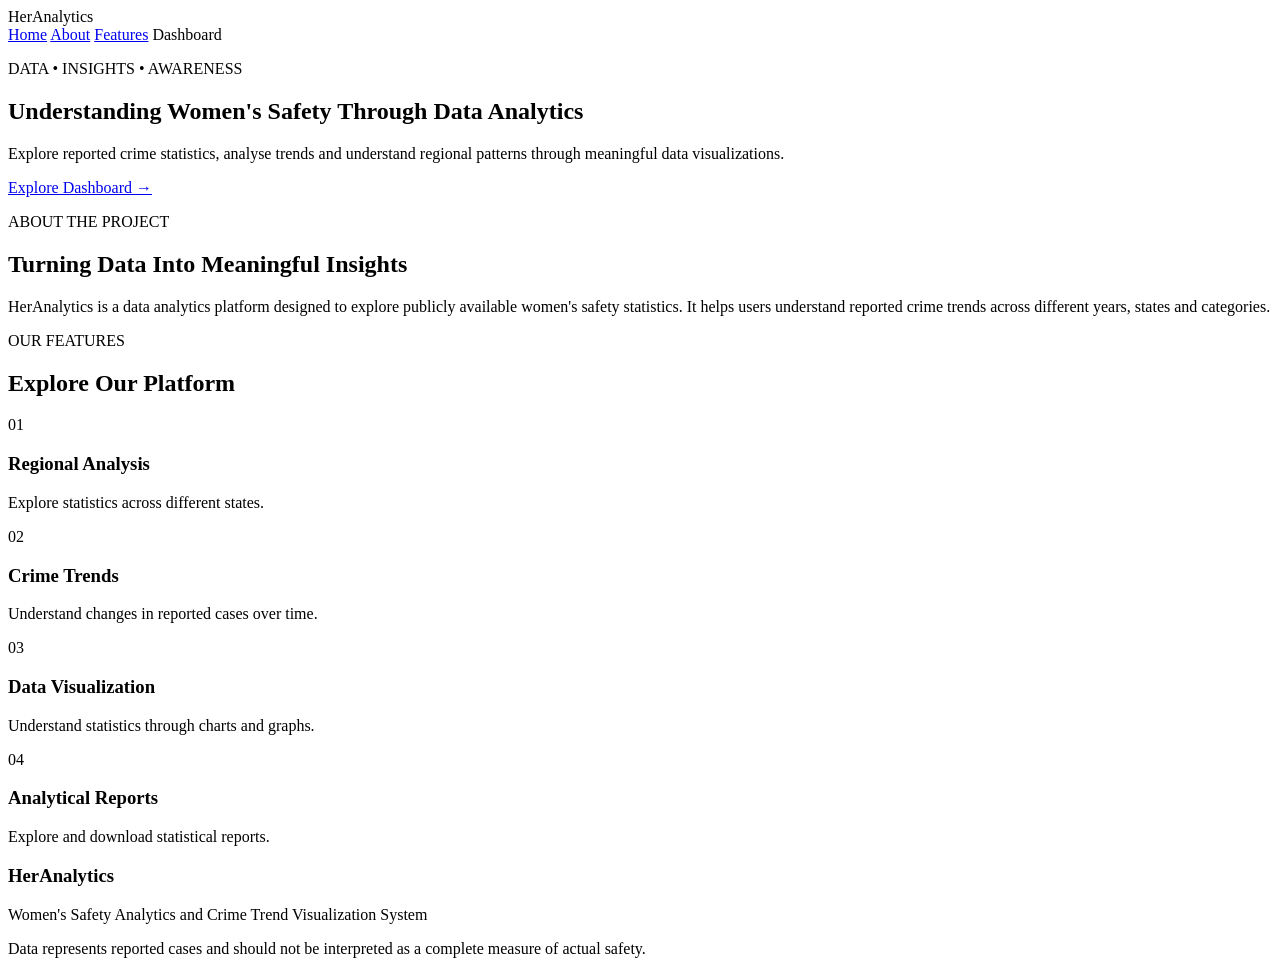
<file: women-safety-analytics/src/main/resources/templates/index.html>
<!-- 
<!DOCTYPE html>
<html lang="en">
<head>
    <meta charset="UTF-8">
    <meta name="viewport" content="width=device-width, initial-scale=1.0">
    <title>HerAnalytics | Women Safety Analytics</title>
    <link rel="stylesheet" href="/women-safety-analytics/src/main/resources/static/style.css">
</head>
<body>
    
  <header>
    <h1>HerAnalytics</h1>
    <nav>
        <a href="/">Home</a>
        <a href="#features">Features</a>
        <a href="#about">About</a>
    </nav>
</header>

<section class="hero" id="about">
    <h2>Women's Safety Through Data</h2>
    <p>
        Explore crime statistics, understand regional trends,
        compare data and discover meaningful insights through
        interactive analytics.
    </p>
</section>

<section class="features" id="features">
    <h2>Explore Our Platform</h2>

    <div class="feature-container">
        <div class="feature-card">
            <h3>Regional Analysis</h3>
            <p>Explore women's safety statistics across states.</p>
        </div>

        <div class="feature-card">
            <h3>Crime Trends</h3>
            <p>Understand changes in reported cases over time.</p>
        </div>

        <div class="feature-card">
            <h3>Data Visualization</h3>
            <p>Understand statistics through charts and graphs.</p>
        </div>

        <div class="feature-card">
            <h3>Reports</h3>
            <p>Generate useful analytical reports.</p>
        </div>
    </div>
</section>

<footer>
    <p>HerAnalytics | Women Safety Analytics and Crime Trend Visualization System</p>
</footer>
</body>
</html> -->



<!DOCTYPE html>
<html lang="en" xmlns:th="http://www.thymeleaf.org">
<head>
    <meta charset="UTF-8">
    <meta name="viewport" content="width=device-width, initial-scale=1.0">

    <title>HerAnalytics | Women's Safety Analytics</title>

   <link rel="stylesheet" th:href="@{/css/style.css}">
</head>

<body>

<header class="navbar">
    <div class="logo">HerAnalytics</div>

    <nav>
        <a href="/">Home</a>
        <a href="#about">About</a>
        <a href="#features">Features</a>
        <a th:href="@{/dashboard}" class="nav-button">
            Dashboard
        </a>
    </nav>
</header>

<section class="hero">
    <div class="hero-content">
        <p class="eyebrow">DATA • INSIGHTS • AWARENESS</p>

        <h1>
            Understanding Women's Safety
            Through Data Analytics
        </h1>

        <p class="hero-description">
            Explore reported crime statistics, analyse trends
            and understand regional patterns through meaningful
            data visualizations.
        </p>

        <a href="/dashboard" class="primary-button">
            Explore Dashboard →
        </a>
    </div>
</section>

<section class="about" id="about">
    <p class="section-label">ABOUT THE PROJECT</p>

    <h2>Turning Data Into Meaningful Insights</h2>

    <p>
        HerAnalytics is a data analytics platform designed to
        explore publicly available women's safety statistics.
        It helps users understand reported crime trends across
        different years, states and categories.
    </p>
</section>

<section class="features" id="features">
    <p class="section-label">OUR FEATURES</p>

    <h2>Explore Our Platform</h2>

    <div class="feature-container">

        <div class="feature-card">
            <span>01</span>
            <h3>Regional Analysis</h3>
            <p>Explore statistics across different states.</p>
        </div>

        <div class="feature-card">
            <span>02</span>
            <h3>Crime Trends</h3>
            <p>Understand changes in reported cases over time.</p>
        </div>

        <div class="feature-card">
            <span>03</span>
            <h3>Data Visualization</h3>
            <p>Understand statistics through charts and graphs.</p>
        </div>

        <div class="feature-card">
            <span>04</span>
            <h3>Analytical Reports</h3>
            <p>Explore and download statistical reports.</p>
        </div>

    </div>
</section>

<footer>
    <h3>HerAnalytics</h3>
    <p>Women's Safety Analytics and Crime Trend Visualization System</p>
    <p class="footer-note">
        Data represents reported cases and should not be interpreted
        as a complete measure of actual safety.
    </p>
</footer>

</body>
</html>
</file>
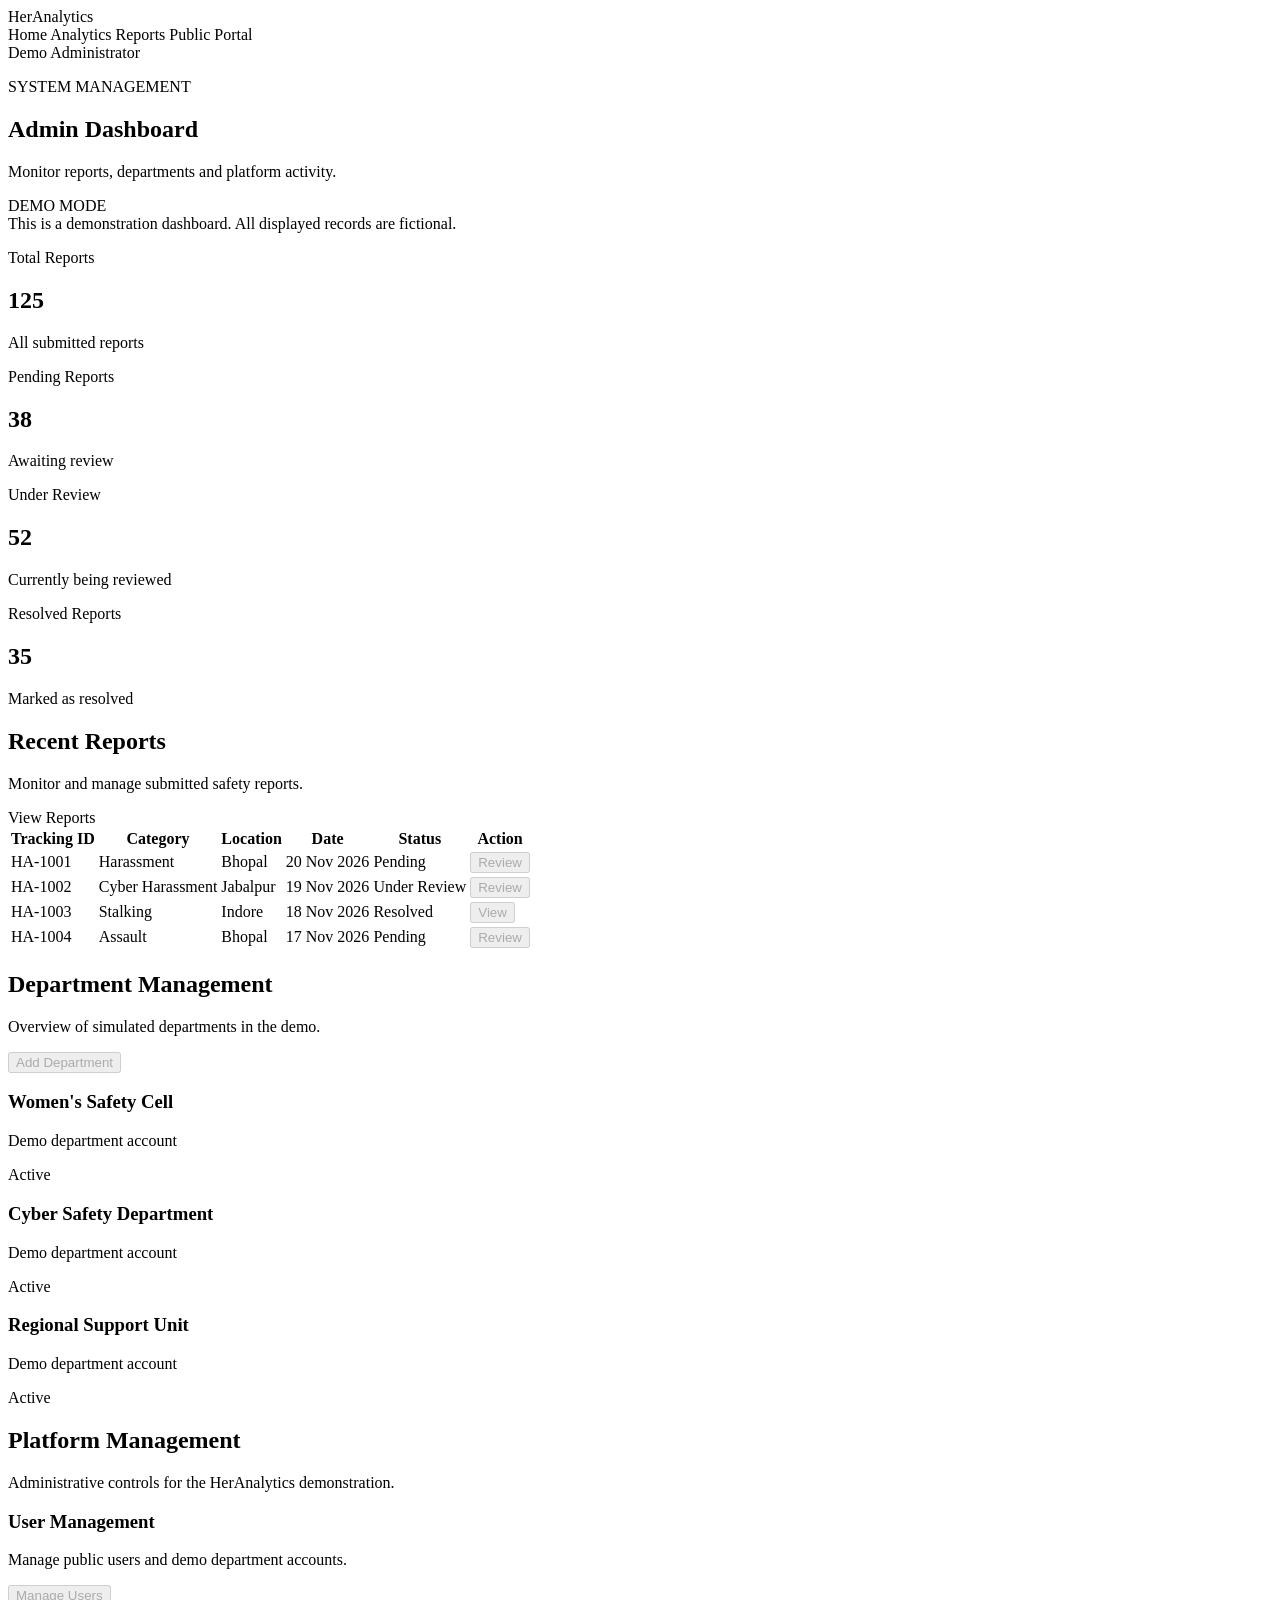
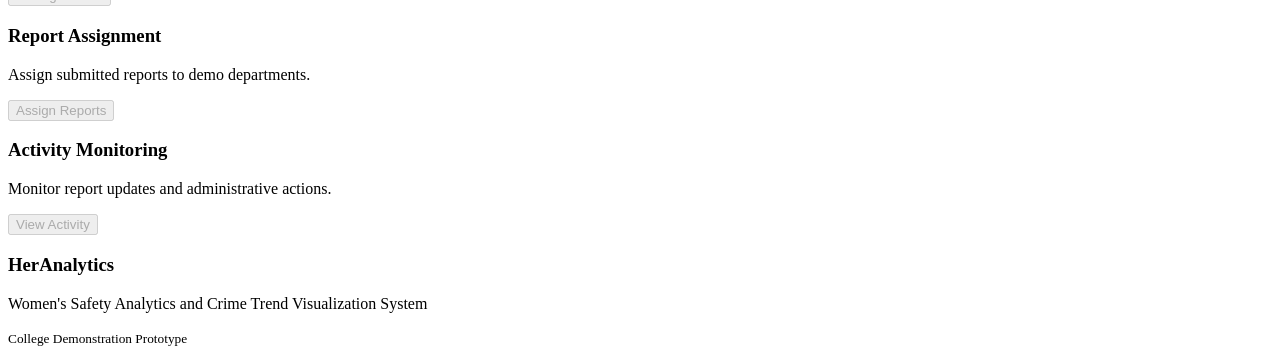
<file: women-safety-analytics/src/main/resources/templates/admin.html>
<!DOCTYPE html>
<html lang="en" xmlns:th="http://www.thymeleaf.org">
<head>
    <meta charset="UTF-8">
    <meta name="viewport" content="width=device-width, initial-scale=1.0">
    <title>Admin Dashboard | HerAnalytics</title>
    <link rel="stylesheet" th:href="@{/css/style.css}">
</head>

<body class="admin-body">

<header class="admin-navbar">
    <div class="admin-logo">HerAnalytics</div>
    <nav>
        <a th:href="@{/}">Home</a>
        <a th:href="@{/dashboard}">Analytics</a>
        <a th:href="@{/reports}">Reports</a>
        <a th:href="@{/submit-report}">Public Portal</a>
    </nav>
    <span class="admin-profile">Demo Administrator</span>
</header>

<main class="admin-container">

    <section class="admin-heading">
        <div>
            <p class="admin-label">SYSTEM MANAGEMENT</p>
            <h1>Admin Dashboard</h1>
            <p>Monitor reports, departments and platform activity.</p>
        </div>
        <span class="admin-demo-tag">DEMO MODE</span>
    </section>

    <div class="admin-notice">
        This is a demonstration dashboard. All displayed records are fictional.
    </div>

    <!-- Overview cards -->
    <section class="admin-stats">

        <div class="admin-stat-card">
            <p>Total Reports</p>
            <h2>125</h2>
            <span>All submitted reports</span>
        </div>

        <div class="admin-stat-card">
            <p>Pending Reports</p>
            <h2>38</h2>
            <span>Awaiting review</span>
        </div>

        <div class="admin-stat-card">
            <p>Under Review</p>
            <h2>52</h2>
            <span>Currently being reviewed</span>
        </div>

        <div class="admin-stat-card">
            <p>Resolved Reports</p>
            <h2>35</h2>
            <span>Marked as resolved</span>
        </div>

    </section>

    <!-- Reports table -->
    <section class="admin-section">

        <div class="admin-section-heading">
            <div>
                <h2>Recent Reports</h2>
                <p>Monitor and manage submitted safety reports.</p>
            </div>
            <a th:href="@{/reports}" class="admin-link">View Reports</a>
        </div>

        <div class="admin-table-wrapper">
            <table class="admin-table">
                <thead>
                    <tr>
                        <th>Tracking ID</th>
                        <th>Category</th>
                        <th>Location</th>
                        <th>Date</th>
                        <th>Status</th>
                        <th>Action</th>
                    </tr>
                </thead>

                <tbody>
                    <tr>
                        <td>HA-1001</td>
                        <td>Harassment</td>
                        <td>Bhopal</td>
                        <td>20 Nov 2026</td>
                        <td><span class="status pending">Pending</span></td>
                        <td><button class="admin-action" disabled>Review</button></td>
                    </tr>

                    <tr>
                        <td>HA-1002</td>
                        <td>Cyber Harassment</td>
                        <td>Jabalpur</td>
                        <td>19 Nov 2026</td>
                        <td><span class="status reviewing">Under Review</span></td>
                        <td><button class="admin-action" disabled>Review</button></td>
                    </tr>

                    <tr>
                        <td>HA-1003</td>
                        <td>Stalking</td>
                        <td>Indore</td>
                        <td>18 Nov 2026</td>
                        <td><span class="status resolved">Resolved</span></td>
                        <td><button class="admin-action" disabled>View</button></td>
                    </tr>

                    <tr>
                        <td>HA-1004</td>
                        <td>Assault</td>
                        <td>Bhopal</td>
                        <td>17 Nov 2026</td>
                        <td><span class="status pending">Pending</span></td>
                        <td><button class="admin-action" disabled>Review</button></td>
                    </tr>
                </tbody>
            </table>
        </div>

    </section>

    <!-- Department management -->
    <section class="admin-section">

        <div class="admin-section-heading">
            <div>
                <h2>Department Management</h2>
                <p>Overview of simulated departments in the demo.</p>
            </div>
            <button class="admin-primary-button" disabled>
                Add Department
            </button>
        </div>

        <div class="department-grid">

            <div class="department-card">
                <h3>Women's Safety Cell</h3>
                <p>Demo department account</p>
                <span class="department-active">Active</span>
            </div>

            <div class="department-card">
                <h3>Cyber Safety Department</h3>
                <p>Demo department account</p>
                <span class="department-active">Active</span>
            </div>

            <div class="department-card">
                <h3>Regional Support Unit</h3>
                <p>Demo department account</p>
                <span class="department-active">Active</span>
            </div>

        </div>

    </section>

    <!-- Platform management -->
    <section class="admin-section">
        <h2>Platform Management</h2>
        <p class="admin-description">
            Administrative controls for the HerAnalytics demonstration.
        </p>

        <div class="management-grid">
            <div class="management-card">
                <h3>User Management</h3>
                <p>Manage public users and demo department accounts.</p>
                <button disabled>Manage Users</button>
            </div>

            <div class="management-card">
                <h3>Report Assignment</h3>
                <p>Assign submitted reports to demo departments.</p>
                <button disabled>Assign Reports</button>
            </div>

            <div class="management-card">
                <h3>Activity Monitoring</h3>
                <p>Monitor report updates and administrative actions.</p>
                <button disabled>View Activity</button>
            </div>
        </div>
    </section>

</main>

<footer class="admin-footer">
    <h3>HerAnalytics</h3>
    <p>Women's Safety Analytics and Crime Trend Visualization System</p>
    <small>College Demonstration Prototype</small>
</footer>

</body>
</html>
</file>
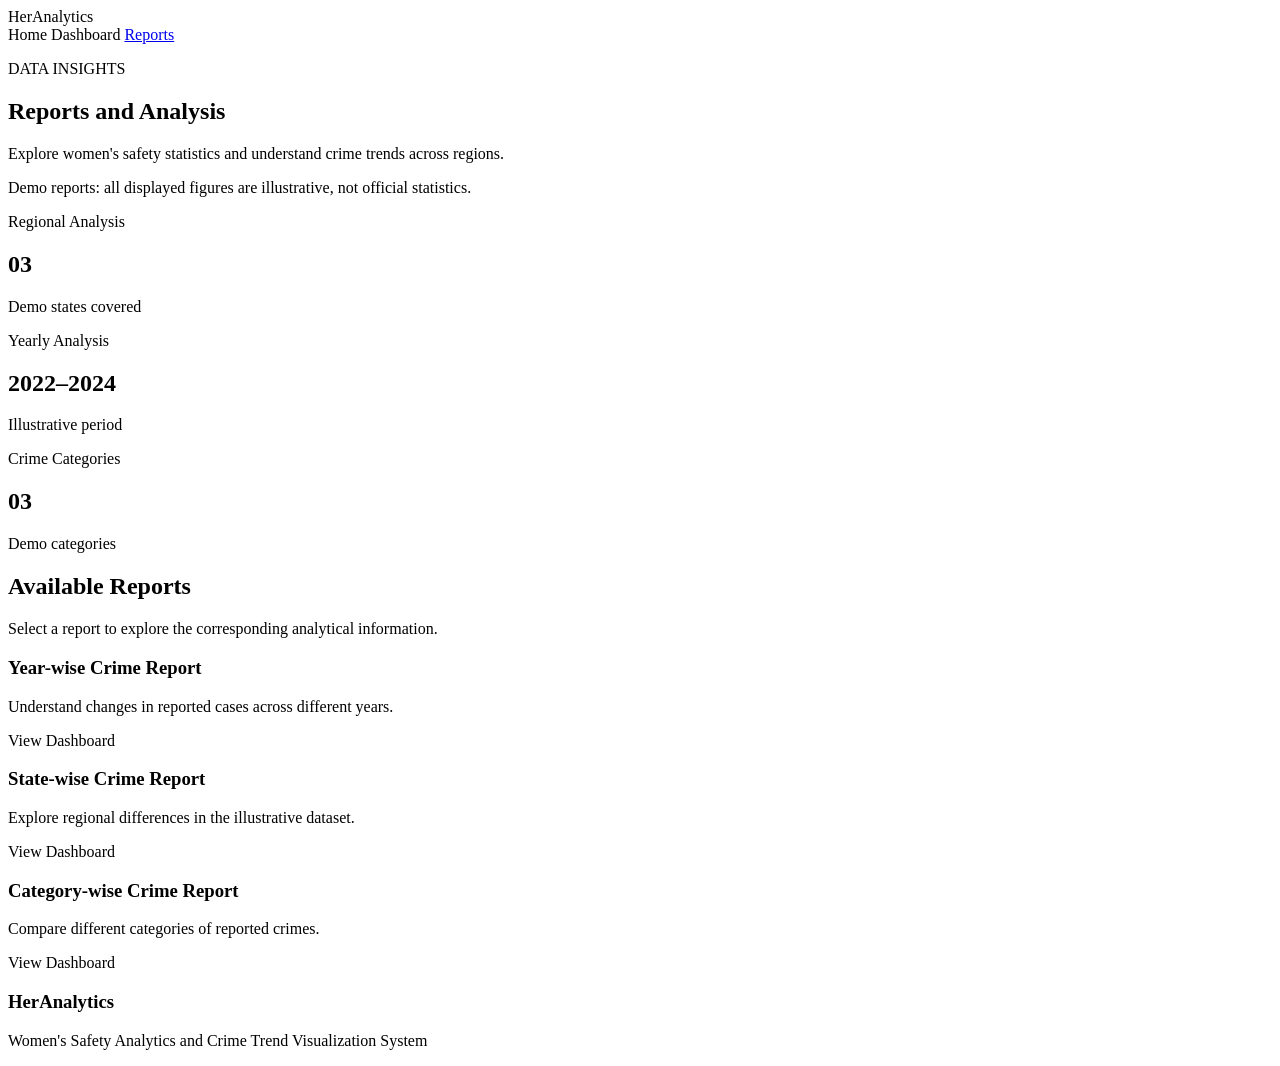
<file: women-safety-analytics/src/main/resources/templates/reports.html>
<!DOCTYPE html>
<html lang="en" xmlns:th="http://www.thymeleaf.org">

<head>
    <meta charset="UTF-8">
    <meta name="viewport" content="width=device-width, initial-scale=1.0">

    <title>Reports | HerAnalytics</title>

    <link rel="stylesheet" th:href="@{/css/style.css}">
</head>

<body>

    <header class="navbar">
        <div class="logo">HerAnalytics</div>

        <nav>
            <a th:href="@{/}">Home</a>
            <a th:href="@{/dashboard}">Dashboard</a>
            <a href="#reports">Reports</a>
        </nav>
    </header>

    <main class="dashboard">

        <section class="dashboard-heading">
            <div>
                <p class="section-label">DATA INSIGHTS</p>
                <h1>Reports and Analysis</h1>
                <p>
                    Explore women's safety statistics and
                    understand crime trends across regions.
                </p>
            </div>
        </section>

        <div class="demo-notice">
            Demo reports: all displayed figures are illustrative,
            not official statistics.
        </div>

        <section class="stats-grid" id="reports">

            <div class="stat-card">
                <p>Regional Analysis</p>
                <h2>03</h2>
                <span>Demo states covered</span>
            </div>

            <div class="stat-card">
                <p>Yearly Analysis</p>
                <h2>2022–2024</h2>
                <span>Illustrative period</span>
            </div>

            <div class="stat-card">
                <p>Crime Categories</p>
                <h2>03</h2>
                <span>Demo categories</span>
            </div>

        </section>

        <section class="reports-section">

            <h2>Available Reports</h2>

            <p>
                Select a report to explore the corresponding
                analytical information.
            </p>

            <div class="report-card">
                <h3>Year-wise Crime Report</h3>
                <p>
                    Understand changes in reported cases
                    across different years.
                </p>
                <a th:href="@{/dashboard}"
                   class="primary-button">
                    View Dashboard
                </a>
            </div>

            <div class="report-card">
                <h3>State-wise Crime Report</h3>
                <p>
                    Explore regional differences in the
                    illustrative dataset.
                </p>
                <a th:href="@{/dashboard}"
                   class="primary-button">
                    View Dashboard
                </a>
            </div>

            <div class="report-card">
                <h3>Category-wise Crime Report</h3>
                <p>
                    Compare different categories of
                    reported crimes.
                </p>
                <a th:href="@{/dashboard}"
                   class="primary-button">
                    View Dashboard
                </a>
            </div>

        </section>

    </main>

    <footer>
        <h3>HerAnalytics</h3>
        <p>
            Women's Safety Analytics and Crime Trend
            Visualization System
        </p>
    </footer>

</body>
</html>
</file>
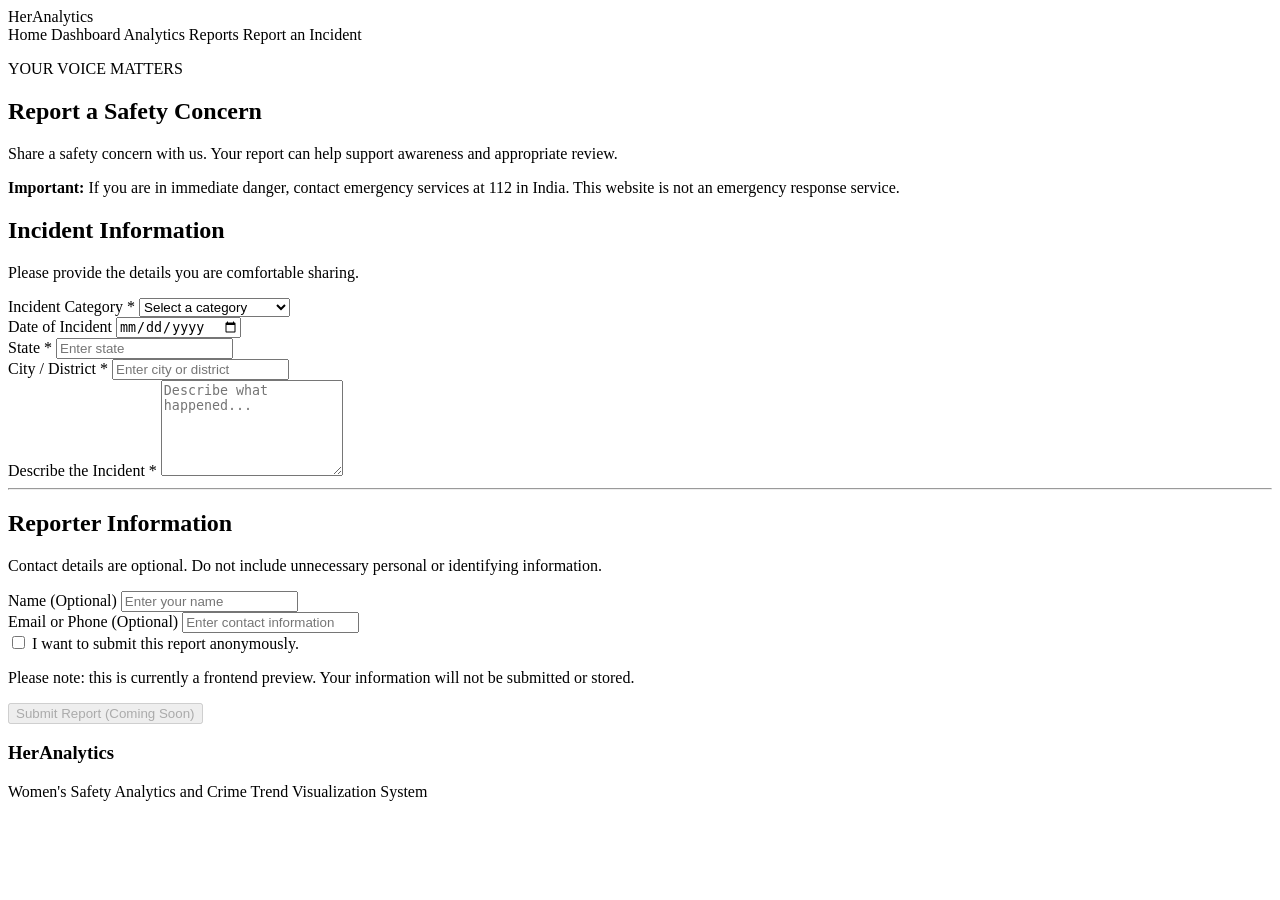
<file: women-safety-analytics/src/main/resources/templates/submit-report.html>
<!DOCTYPE html>
<html lang="en" xmlns:th="http://www.thymeleaf.org">

<head>
    <meta charset="UTF-8">
    <meta name="viewport" content="width=device-width, initial-scale=1.0">

    <title>Report an Incident | HerAnalytics</title>

    <link rel="stylesheet" th:href="@{/css/style.css}">
</head>

<body>

    <!-- Navigation -->
    <header class="navbar">
        <div class="logo">HerAnalytics</div>

        <nav>
            <a th:href="@{/}">Home</a>
            <a th:href="@{/dashboard}">Dashboard</a>
            <a th:href="@{/reports}">Analytics Reports</a>
            <a th:href="@{/submit-report}">Report an Incident</a>
        </nav>
    </header>

    <main class="report-page">

        <!-- Page Heading -->
        <section class="report-heading">
            <p class="section-label">YOUR VOICE MATTERS</p>

            <h1>Report a Safety Concern</h1>

            <p>
                Share a safety concern with us.
                Your report can help support awareness
                and appropriate review.
            </p>
        </section>

        <!-- Emergency Notice -->
        <div class="report-warning">
            <strong>Important:</strong>
            If you are in immediate danger, contact
            emergency services at 112 in India.
            This website is not an emergency response service.
        </div>

        <!-- Reporting Form -->
        <section class="report-form-container">

            <h2>Incident Information</h2>

            <p class="form-description">
                Please provide the details you are comfortable sharing.
            </p>

            <form id="incidentForm">

                <div class="form-group">
                    <label for="category">Incident Category *</label>

                    <select id="category" name="category" required>
                        <option value="">Select a category</option>
                        <option value="Harassment">Harassment</option>
                        <option value="Assault">Assault</option>
                        <option value="Stalking">Stalking</option>
                        <option value="Domestic Violence">Domestic Violence</option>
                        <option value="Cyber Harassment">Cyber Harassment</option>
                        <option value="Other">Other Safety Concern</option>
                    </select>
                </div>

                <div class="form-group">
                    <label for="incidentDate">Date of Incident</label>

                    <input
                        type="date"
                        id="incidentDate"
                        name="incidentDate">
                </div>

                <div class="form-row">

                    <div class="form-group">
                        <label for="state">State *</label>

                        <input
                            type="text"
                            id="state"
                            name="state"
                            placeholder="Enter state"
                            required>
                    </div>

                    <div class="form-group">
                        <label for="city">City / District *</label>

                        <input
                            type="text"
                            id="city"
                            name="city"
                            placeholder="Enter city or district"
                            required>
                    </div>

                </div>

                <div class="form-group">
                    <label for="description">
                        Describe the Incident *
                    </label>

                    <textarea
                        id="description"
                        name="description"
                        rows="6"
                        placeholder="Describe what happened..."
                        required></textarea>
                </div>

                <hr>

                <h2>Reporter Information</h2>

                <p class="form-description">
                    Contact details are optional. Do not include
                    unnecessary personal or identifying information.
                </p>

                <div class="form-group">
                    <label for="reporterName">Name (Optional)</label>

                    <input
                        type="text"
                        id="reporterName"
                        name="reporterName"
                        placeholder="Enter your name">
                </div>

                <div class="form-group">
                    <label for="contact">Email or Phone (Optional)</label>

                    <input
                        type="text"
                        id="contact"
                        name="contact"
                        placeholder="Enter contact information">
                </div>

                <div class="anonymous-option">
                    <input
                        type="checkbox"
                        id="anonymous"
                        name="anonymous">

                    <label for="anonymous">
                        I want to submit this report anonymously.
                    </label>
                </div>

                <p class="privacy-note">
                    Please note: this is currently a frontend preview.
                    Your information will not be submitted or stored.
                </p>

                <button type="button" class="primary-button" disabled>
                    Submit Report (Coming Soon)
                </button>

            </form>

        </section>

    </main>

    <footer>
        <h3>HerAnalytics</h3>
        <p>
            Women's Safety Analytics and Crime Trend
            Visualization System
        </p>
    </footer>

</body>
</html>
</file>
